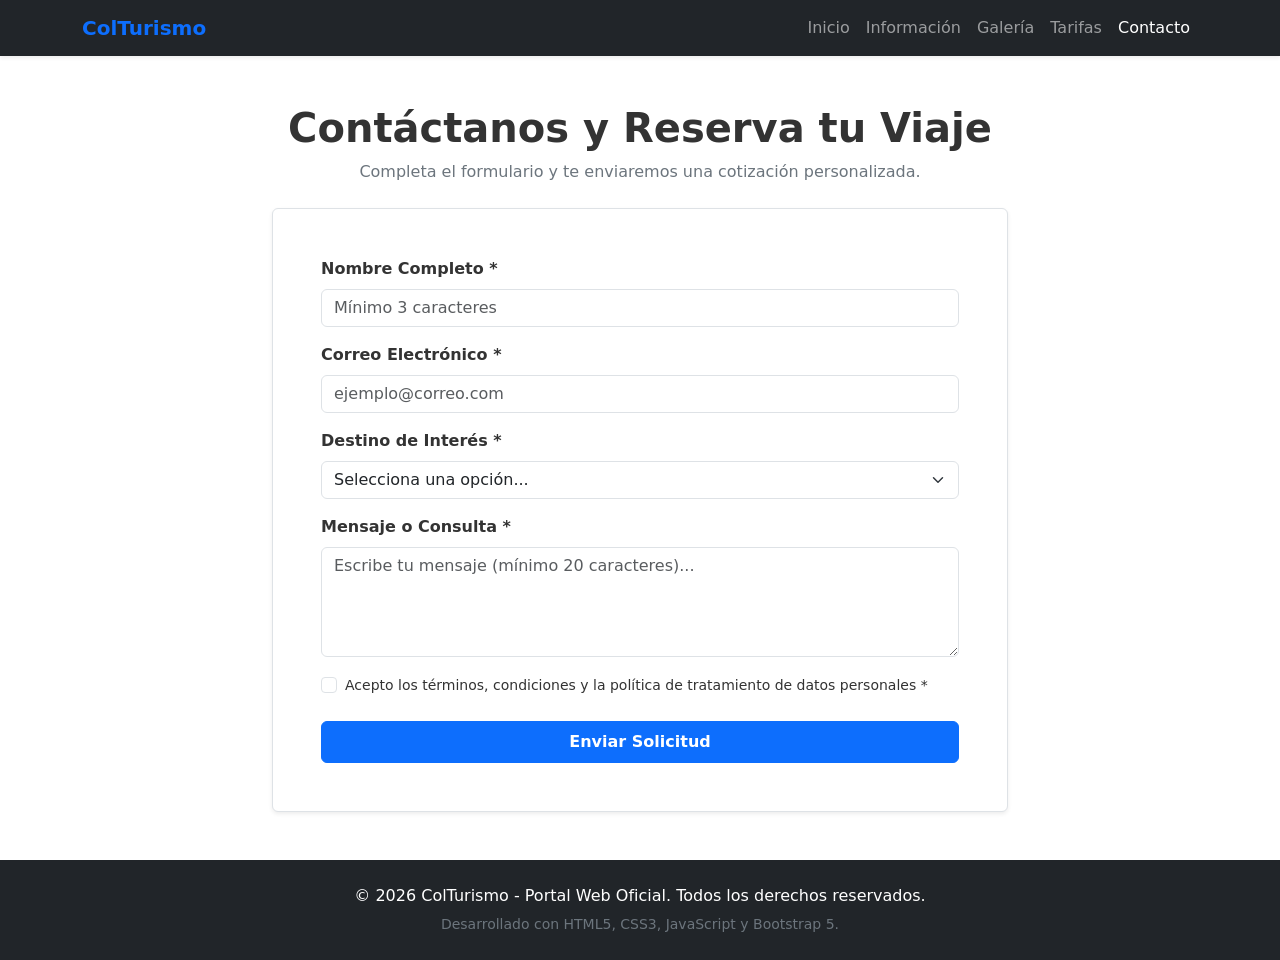
<file: contacto.html>
<!DOCTYPE html>
<html lang="es">
<head>
  <meta charset="UTF-8">
  <meta name="viewport" content="width=device-width, initial-scale=1.0">
  <meta name="description" content="Formulario de reservas y contacto del portal ColTurismo">
  <meta name="keywords" content="reservas, contacto, cotizacion viajes colombia">
  <meta name="author" content="Estudiante de Desarrollo Web">
  <meta property="og:title" content="Contacto y Reservas - ColTurismo">
  <meta property="og:description" content="Comunícate con nuestros asesores de viaje para planear tu ruta.">
  <title>Portal Turístico - Contacto</title>
  <link href="https://cdn.jsdelivr.net/npm/bootstrap@5.3.3/dist/css/bootstrap.min.css" rel="stylesheet">
  <link rel="stylesheet" href="css/style.css">
</head>
<body>

  <header>
    <nav class="navbar navbar-expand-lg navbar-dark bg-dark sticky-top shadow-sm">
      <div class="container">
        <a class="navbar-brand fw-bold text-primary" href="index.html">ColTurismo</a>
        <button class="navbar-toggler" type="button" data-bs-toggle="collapse" data-bs-target="#menuNavegacion" aria-label="Abrir navegación">
          <span class="navbar-toggler-icon"></span>
        </button>
        <div class="collapse navbar-collapse" id="menuNavegacion">
          <ul class="navbar-nav ms-auto mb-2 mb-lg-0">
            <li class="nav-item"><a class="nav-link" href="index.html">Inicio</a></li>
            <li class="nav-item"><a class="nav-link" href="informacion.html">Información</a></li>
            <li class="nav-item"><a class="nav-link" href="galeria.html">Galería</a></li>
            <li class="nav-item"><a class="nav-link" href="tabla.html">Tarifas</a></li>
            <li class="nav-item"><a class="nav-link active" href="contacto.html">Contacto</a></li>
          </ul>
        </div>
      </div>
    </nav>
  </header>

  <main class="py-5">
    <div class="container">
      <div class="row justify-content-center">
        <div class="col-lg-8 col-md-10">
          <h1 class="fw-bold text-center mb-2">Contáctanos y Reserva tu Viaje</h1>
          <p class="text-secondary text-center mb-4">Completa el formulario y te enviaremos una cotización personalizada.</p>

          <div id="mensajeExito" class="alert alert-success d-none shadow-sm" role="alert">
            ¡Formulario enviado con éxito! Un asesor se comunicará contigo pronto.
          </div>

          <form id="formContacto" class="bg-white p-4 p-md-5 rounded shadow-sm border" novalidate>
            <!-- Campo Nombre -->
            <div class="mb-3">
              <label for="nombre" class="form-label fw-semibold">Nombre Completo *</label>
              <input type="text" class="form-control" id="nombre" placeholder="Mínimo 3 caracteres">
              <span id="errorNombre" class="text-danger small"></span>
            </div>

            <!-- Campo Email -->
            <div class="mb-3">
              <label for="email" class="form-label fw-semibold">Correo Electrónico *</label>
              <input type="email" class="form-control" id="email" placeholder="ejemplo@correo.com">
              <span id="errorEmail" class="text-danger small"></span>
            </div>

            <!-- Campo Select -->
            <div class="mb-3">
              <label for="destino" class="form-label fw-semibold">Destino de Interés *</label>
              <select class="form-select" id="destino">
                <option value="">Selecciona una opción...</option>
                <option value="cartagena">Cartagena de Indias</option>
                <option value="eje-cafetero">Eje Cafetero</option>
                <option value="tayrona">Parque Tayrona</option>
                <option value="amazonas">Amazonas</option>
              </select>
              <span id="errorDestino" class="text-danger small"></span>
            </div>

            <!-- Campo Mensaje -->
            <div class="mb-3">
              <label for="mensaje" class="form-label fw-semibold">Mensaje o Consulta *</label>
              <textarea class="form-control" id="mensaje" rows="4" placeholder="Escribe tu mensaje (mínimo 20 caracteres)..."></textarea>
              <span id="errorMensaje" class="text-danger small"></span>
            </div>

            <!-- Campo Checkbox -->
            <div class="mb-4 form-check">
              <input type="checkbox" class="form-check-input" id="terminos">
              <label class="form-check-label small" for="terminos">
                Acepto los términos, condiciones y la política de tratamiento de datos personales *
              </label>
              <div><span id="errorTerminos" class="text-danger small"></span></div>
            </div>

            <button type="submit" class="btn btn-primary w-100 py-2 fw-bold">Enviar Solicitud</button>
          </form>
        </div>
      </div>
    </div>
  </main>

  <footer class="py-4">
    <div class="container text-center">
      <p class="mb-1">&copy; 2026 ColTurismo - Portal Web Oficial. Todos los derechos reservados.</p>
      <small class="text-secondary">Desarrollado con HTML5, CSS3, JavaScript y Bootstrap 5.</small>
    </div>
  </footer>

  <script src="https://cdn.jsdelivr.net/npm/bootstrap@5.3.3/dist/js/bootstrap.bundle.min.js"></script>
  <script src="js/script.js"></script>
</body>
</html>
</file>
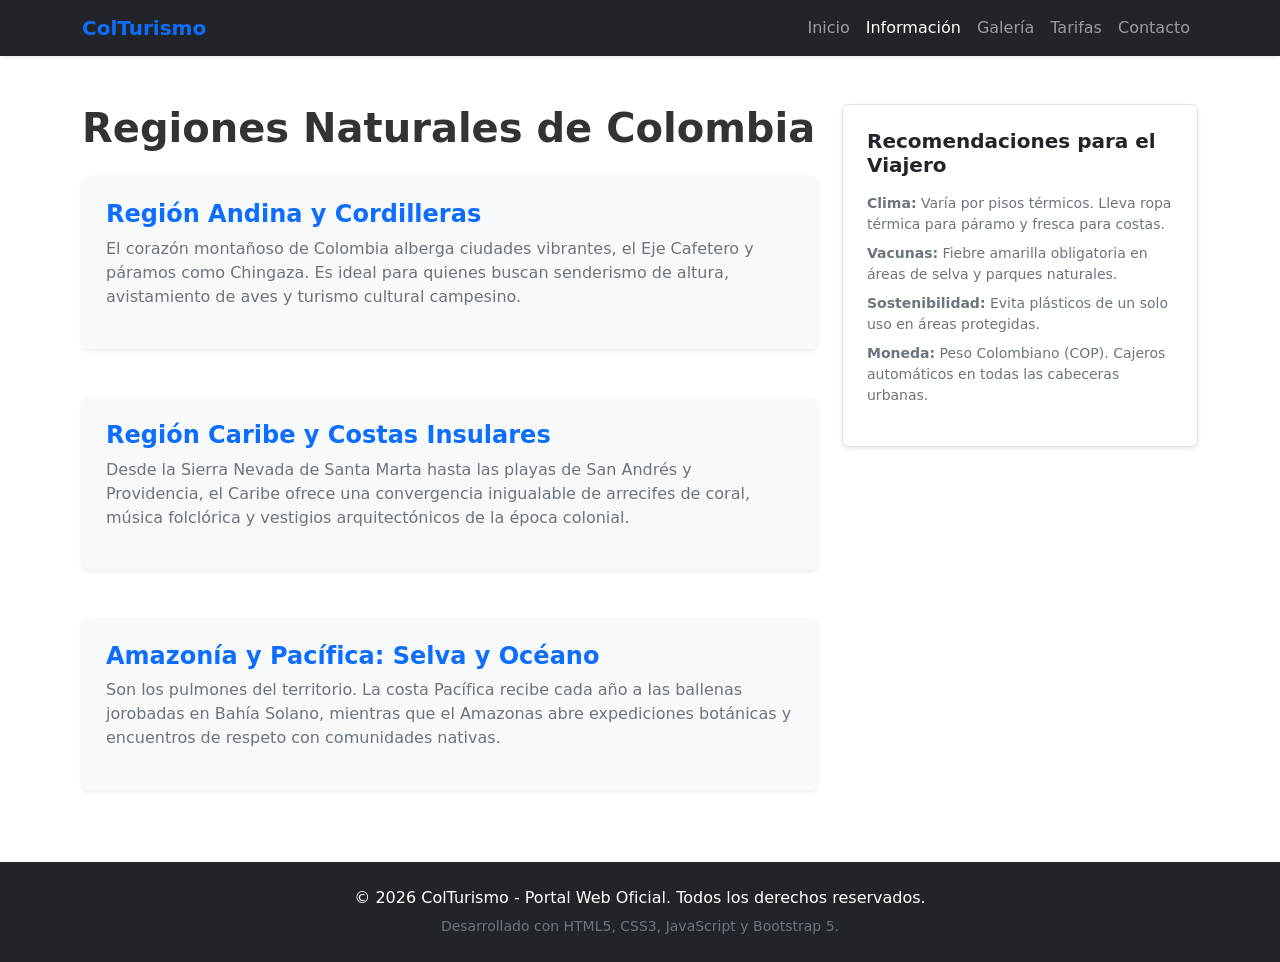
<file: informacion.html>
<!DOCTYPE html>
<html lang="es">
<head>
  <meta charset="UTF-8">
  <meta name="viewport" content="width=device-width, initial-scale=1.0">
  <meta name="description" content="Información detallada sobre las regiones y ecosistemas de Colombia">
  <meta name="keywords" content="regiones, caribe, andina, pacifica, amazonia, turismo colombia">
  <meta name="author" content="Estudiante de Desarrollo Web">
  <meta property="og:title" content="Información Temática - ColTurismo">
  <meta property="og:description" content="Conoce las regiones naturales y planes ecoturísticos disponibles.">
  <title>Portal Turístico - Información</title>
  <link href="https://cdn.jsdelivr.net/npm/bootstrap@5.3.3/dist/css/bootstrap.min.css" rel="stylesheet">
  <link rel="stylesheet" href="css/style.css">
</head>
<body>

  <header>
    <nav class="navbar navbar-expand-lg navbar-dark bg-dark sticky-top shadow-sm">
      <div class="container">
        <a class="navbar-brand fw-bold text-primary" href="index.html">ColTurismo</a>
        <button class="navbar-toggler" type="button" data-bs-toggle="collapse" data-bs-target="#menuNavegacion" aria-label="Abrir navegación">
          <span class="navbar-toggler-icon"></span>
        </button>
        <div class="collapse navbar-collapse" id="menuNavegacion">
          <ul class="navbar-nav ms-auto mb-2 mb-lg-0">
            <li class="nav-item"><a class="nav-link" href="index.html">Inicio</a></li>
            <li class="nav-item"><a class="nav-link active" href="informacion.html">Información</a></li>
            <li class="nav-item"><a class="nav-link" href="galeria.html">Galería</a></li>
            <li class="nav-item"><a class="nav-link" href="tabla.html">Tarifas</a></li>
            <li class="nav-item"><a class="nav-link" href="contacto.html">Contacto</a></li>
          </ul>
        </div>
      </div>
    </nav>
  </header>

  <main class="py-5">
    <div class="container">
      <div class="row g-4">
        <div class="col-lg-8">
          <!-- Sección 1 -->
          <section class="mb-5">
            <h1 class="fw-bold mb-4">Regiones Naturales de Colombia</h1>
            <article class="p-4 bg-light rounded shadow-sm mb-4">
              <h2 class="h4 text-primary fw-bold">Región Andina y Cordilleras</h2>
              <p class="text-secondary">
                El corazón montañoso de Colombia alberga ciudades vibrantes, el Eje Cafetero y páramos como Chingaza.
                Es ideal para quienes buscan senderismo de altura, avistamiento de aves y turismo cultural campesino.
              </p>
            </article>
          </section>

          <!-- Sección 2 -->
          <section class="mb-5">
            <article class="p-4 bg-light rounded shadow-sm mb-4">
              <h2 class="h4 text-primary fw-bold">Región Caribe y Costas Insulares</h2>
              <p class="text-secondary">
                Desde la Sierra Nevada de Santa Marta hasta las playas de San Andrés y Providencia, el Caribe ofrece
                una convergencia inigualable de arrecifes de coral, música folclórica y vestigios arquitectónicos de la época colonial.
              </p>
            </article>
          </section>

          <!-- Sección 3 -->
          <section class="mb-4">
            <article class="p-4 bg-light rounded shadow-sm">
              <h2 class="h4 text-primary fw-bold">Amazonía y Pacífica: Selva y Océano</h2>
              <p class="text-secondary">
                Son los pulmones del territorio. La costa Pacífica recibe cada año a las ballenas jorobadas en Bahía Solano,
                mientras que el Amazonas abre expediciones botánicas y encuentros de respeto con comunidades nativas.
              </p>
            </article>
          </section>
        </div>

        <!-- Aside Lateral -->
        <div class="col-lg-4">
          <aside class="p-4 bg-white border rounded shadow-sm">
            <h3 class="h5 fw-bold text-dark mb-3">Recomendaciones para el Viajero</h3>
            <ul class="list-unstyled text-secondary small">
              <li class="mb-2"><strong>Clima:</strong> Varía por pisos térmicos. Lleva ropa térmica para páramo y fresca para costas.</li>
              <li class="mb-2"><strong>Vacunas:</strong> Fiebre amarilla obligatoria en áreas de selva y parques naturales.</li>
              <li class="mb-2"><strong>Sostenibilidad:</strong> Evita plásticos de un solo uso en áreas protegidas.</li>
              <li><strong>Moneda:</strong> Peso Colombiano (COP). Cajeros automáticos en todas las cabeceras urbanas.</li>
            </ul>
          </aside>
        </div>
      </div>
    </div>
  </main>

  <footer class="py-4">
    <div class="container text-center">
      <p class="mb-1">&copy; 2026 ColTurismo - Portal Web Oficial. Todos los derechos reservados.</p>
      <small class="text-secondary">Desarrollado con HTML5, CSS3, JavaScript y Bootstrap 5.</small>
    </div>
  </footer>

  <script src="https://cdn.jsdelivr.net/npm/bootstrap@5.3.3/dist/js/bootstrap.bundle.min.js"></script>
  <script src="js/script.js"></script>
</body>
</html>
</file>
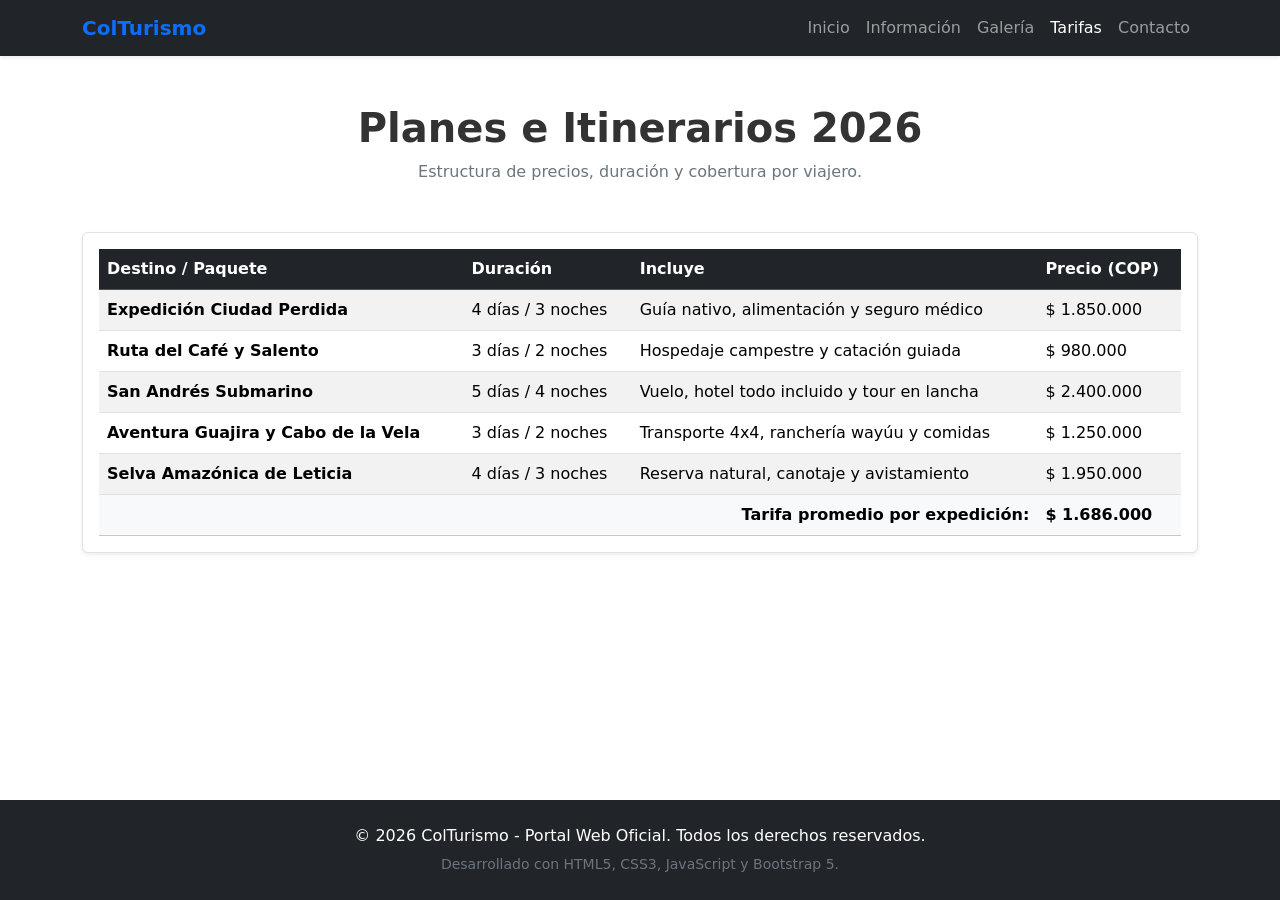
<file: tabla.html>
<!DOCTYPE html>
<html lang="es">
<head>
  <meta charset="UTF-8">
  <meta name="viewport" content="width=device-width, initial-scale=1.0">
  <meta name="description" content="Tarifas, planes e itinerarios organizados para expediciones en Colombia">
  <meta name="keywords" content="tarifas viajes, paquetes colombia, itinerarios turisticos">
  <meta name="author" content="Estudiante de Desarrollo Web">
  <meta property="og:title" content="Tarifas y Planes - ColTurismo">
  <meta property="og:description" content="Consulta los precios, duración e inclusión de nuestros planes turísticos.">
  <title>Portal Turístico - Tarifas</title>
  <link href="https://cdn.jsdelivr.net/npm/bootstrap@5.3.3/dist/css/bootstrap.min.css" rel="stylesheet">
  <link rel="stylesheet" href="css/style.css">
</head>
<body>

  <header>
    <nav class="navbar navbar-expand-lg navbar-dark bg-dark sticky-top shadow-sm">
      <div class="container">
        <a class="navbar-brand fw-bold text-primary" href="index.html">ColTurismo</a>
        <button class="navbar-toggler" type="button" data-bs-toggle="collapse" data-bs-target="#menuNavegacion" aria-label="Abrir navegación">
          <span class="navbar-toggler-icon"></span>
        </button>
        <div class="collapse navbar-collapse" id="menuNavegacion">
          <ul class="navbar-nav ms-auto mb-2 mb-lg-0">
            <li class="nav-item"><a class="nav-link" href="index.html">Inicio</a></li>
            <li class="nav-item"><a class="nav-link" href="informacion.html">Información</a></li>
            <li class="nav-item"><a class="nav-link" href="galeria.html">Galería</a></li>
            <li class="nav-item"><a class="nav-link active" href="tabla.html">Tarifas</a></li>
            <li class="nav-item"><a class="nav-link" href="contacto.html">Contacto</a></li>
          </ul>
        </div>
      </div>
    </nav>
  </header>

  <main class="py-5">
    <div class="container">
      <h1 class="fw-bold text-center mb-2">Planes e Itinerarios 2026</h1>
      <p class="text-secondary text-center mb-5">Estructura de precios, duración y cobertura por viajero.</p>

      <section class="table-responsive shadow-sm rounded bg-white p-3 border">
        <table class="table table-striped table-hover align-middle mb-0">
          <thead class="table-dark">
            <tr>
              <th scope="col">Destino / Paquete</th>
              <th scope="col">Duración</th>
              <th scope="col">Incluye</th>
              <th scope="col">Precio (COP)</th>
            </tr>
          </thead>
          <tbody>
            <tr>
              <td><strong>Expedición Ciudad Perdida</strong></td>
              <td>4 días / 3 noches</td>
              <td>Guía nativo, alimentación y seguro médico</td>
              <td>$ 1.850.000</td>
            </tr>
            <tr>
              <td><strong>Ruta del Café y Salento</strong></td>
              <td>3 días / 2 noches</td>
              <td>Hospedaje campestre y catación guiada</td>
              <td>$ 980.000</td>
            </tr>
            <tr>
              <td><strong>San Andrés Submarino</strong></td>
              <td>5 días / 4 noches</td>
              <td>Vuelo, hotel todo incluido y tour en lancha</td>
              <td>$ 2.400.000</td>
            </tr>
            <tr>
              <td><strong>Aventura Guajira y Cabo de la Vela</strong></td>
              <td>3 días / 2 noches</td>
              <td>Transporte 4x4, ranchería wayúu y comidas</td>
              <td>$ 1.250.000</td>
            </tr>
            <tr>
              <td><strong>Selva Amazónica de Leticia</strong></td>
              <td>4 días / 3 noches</td>
              <td>Reserva natural, canotaje y avistamiento</td>
              <td>$ 1.950.000</td>
            </tr>
          </tbody>
          <tfoot class="table-light fw-bold">
            <tr>
              <td colspan="3" class="text-end">Tarifa promedio por expedición:</td>
              <td>$ 1.686.000</td>
            </tr>
          </tfoot>
        </table>
      </section>
    </div>
  </main>

  <footer class="py-4">
    <div class="container text-center">
      <p class="mb-1">&copy; 2026 ColTurismo - Portal Web Oficial. Todos los derechos reservados.</p>
      <small class="text-secondary">Desarrollado con HTML5, CSS3, JavaScript y Bootstrap 5.</small>
    </div>
  </footer>

  <script src="https://cdn.jsdelivr.net/npm/bootstrap@5.3.3/dist/js/bootstrap.bundle.min.js"></script>
  <script src="js/script.js"></script>
</body>
</html>
</file>
<file: css/style.css>
/* Variables CSS requeridas por la guía (:root) */
:root {
  --color-primario: #0d6efd;
  --color-secundario: #0b5ed7;
  --color-oscuro: #212529;
  --color-fondo: #f8f9fa;
  --color-texto: #333333;
  --fuente-principal: 'Segoe UI', system-ui, -apple-system, sans-serif;
}

body {
  font-family: var(--fuente-principal);
  color: var(--color-texto);
  background-color: #ffffff;
  display: flex;
  flex-direction: column;
  min-height: 100vh;
}

main {
  flex: 1;
}

/* Banner Hero */
.hero-banner {
  background: linear-gradient(rgba(0, 0, 0, 0.65), rgba(0, 0, 0, 0.65)), 
              url('https://images.unsplash.com/photo-1507525428034-b723cf961d3e?auto=format&fit=crop&w=1200&q=80') center/cover no-repeat;
  color: #ffffff;
  padding: 100px 0;
  text-align: center;
}

/* Animación de las Cards de Bootstrap */
.card {
  transition: transform 0.2s ease, box-shadow 0.2s ease;
}

.card:hover {
  transform: translateY(-5px);
  box-shadow: 0 8px 20px rgba(0,0,0,0.12) !important;
}

/* Estilos de las figuras en la Galería */
figure {
  margin: 0;
  overflow: hidden;
  border-radius: 8px;
}

figure img {
  transition: transform 0.3s ease;
  width: 100%;
  height: 220px;
  object-fit: cover;
}

figure:hover img {
  transform: scale(1.05);
}

/* Pie de página */
footer {
  background-color: var(--color-oscuro);
  color: #ffffff;
}
</file>
